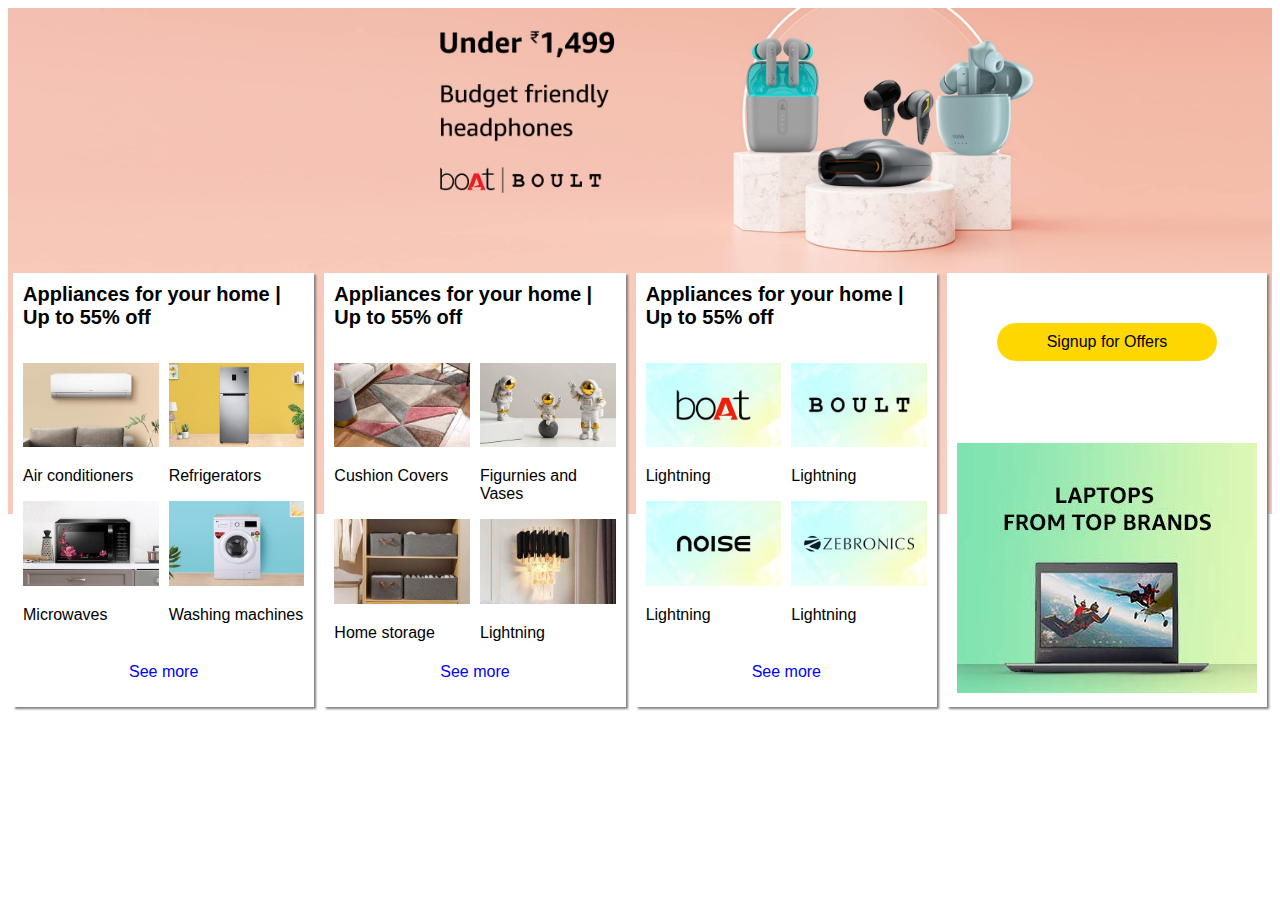
<file: amazon-cards.html>
<!DOCTYPE html>
<html lang="en">
<head>
    <meta charset="UTF-8">
    <meta name="viewport" content="width=device-width, initial-scale=1.0">
    <title>Document</title>
    <style>
       section {
          display: grid;
          grid-template-columns: 3fr 3fr 3fr 3fr;
          margin-top: -250px;
       }
       .card {
         padding: 10px;
         margin: 5px;
         box-shadow: 2px 2px 2px gray;
         background-color: white;
         font-family: Arial;
       }
       .row {
          display: grid;
          grid-template-columns: 6fr 6fr;
          grid-gap: 10px;
       }
       .card-img {
         width: 100%;
       }
       .card-header {
          font-size: 20px;
          font-weight: bold;
          height: 80px;
       }
       .card-footer {
         height: 30px;
         text-align: center;
       }
       .more{
        color:blue;
       }
       .card-body {
        height: 300px;
       }
       .signup-area {
          text-align: center;
          padding-top: 40px;
          padding-bottom: 40px;
          height: 80px;
       }
       .btn-signup {
           background-color: gold;
           padding: 10px;
           display: inline-block;
           width: 200px;
           border-radius: 20px;
       }
    </style>
</head>
<body>
    <header>
        <img src="./public/images/amazon-banner.jpg" width="100%"> 
    </header>
    <section>
        <div class="card">
            <div class="card-header">
                <div class="card-title">Appliances for your home | Up to 55% off</div>
            </div>
            <div class="card-body">
                <div class="row">
                    <div>
                        <img src="./public/images/a1.jpg" class="card-img">
                        <p>Air conditioners</p>
                    </div>
                    <div>
                        <img src="./public/images/a2.jpg" class="card-img">
                        <p>Refrigerators</p>
                    </div>
                </div>
                <div class="row">
                    <div>
                        <img src="./public/images/a3.jpg" class="card-img">
                        <p>Microwaves</p>
                    </div>
                    <div>
                        <img src="./public/images/a4.jpg" class="card-img">
                        <p>Washing machines</p>
                    </div>
                </div>
            </div>
            <div class="card-footer">
                <div class="more">See more</div>
            </div>
        </div>
        <div class="card">
            <div class="card-header">
                <div class="card-title">Appliances for your home | Up to 55% off</div>
            </div>
            <div class="card-body">
                <div class="row">
                    <div>
                        <img src="./public/images/a5.jpg" class="card-img">
                        <p>Cushion Covers</p>
                    </div>
                    <div>
                        <img src="./public/images/a6.jpg" class="card-img">
                        <p>Figurnies and Vases </p>
                    </div>
                </div>
                <div class="row">
                    <div>
                        <img src="./public/images/a7.jpg" class="card-img">
                        <p>Home storage</p>
                    </div>
                    <div>
                        <img src="./public/images/a8.jpg" class="card-img">
                        <p>Lightning</p>
                    </div>
                </div>
            </div>
            <div class="card-footer">
                <div class="more">See more</div>
            </div>
        </div>
        <div class="card">
            <div class="card-header">
                <div class="card-title">Appliances for your home | Up to 55% off</div>
            </div>
            <div class="card-body">
                <div class="row">
                    <div>
                        <img src="./public/images/a9.jpg" class="card-img">
                        <p>Lightning</p>
                    </div>
                    <div>
                        <img src="./public/images/a10.jpg" class="card-img">
                        <p>Lightning</p>
                    </div>
                </div>
                <div class="row">
                    <div>
                        <img src="./public/images/a11.jpg" class="card-img">
                        <p>Lightning</p>
                    </div>
                    <div>
                        <img src="./public/images/a12.jpg" class="card-img">
                        <p>Lightning</p>
                    </div>
                </div>
            </div>
            <div class="card-footer">
                <div class="more">See more</div>
            </div>
        </div>
        <div class="card">
            <div class="signup-area">
                <span class="btn-signup">Signup for Offers</span>
            </div>
            <div class="promotion">
               <img src="./public/images/a13.jpg">
            </div>
        </div>
    </section>
</body>
</html>
</file>
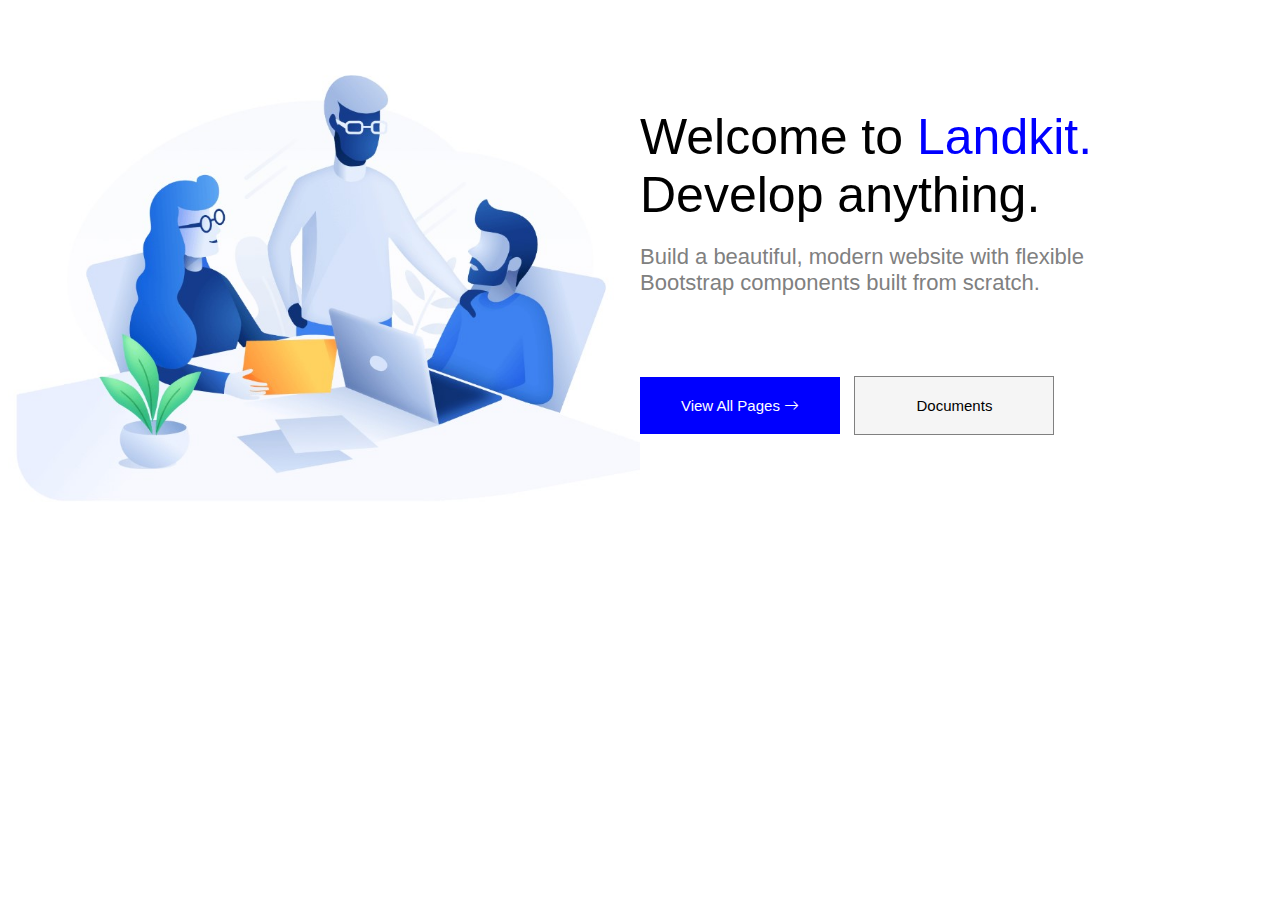
<file: landkit-template.html>
<!DOCTYPE html>
<html lang="en">
<head>
    <meta charset="UTF-8">
    <meta name="viewport" content="width=device-width, initial-scale=1.0">
    <title>Document</title>
    <link rel="stylesheet" href="https://cdn.jsdelivr.net/npm/bootstrap-icons@1.11.3/font/bootstrap-icons.min.css">
    <style>
        img {
            float: left;
            width: 50%;
        }
        main {
            padding-top: 100px;
            padding-left: 100px;
            font-family: Arial;
        }
        .title {
            font-size: 50px;
            margin-bottom: 20px;
        }
        .brand-name {
            color:blue;
        }
        .subtitle {
            font-size: 22px;
            color:gray;
            margin-bottom: 80px;
        }
        .btn-view, .btn-doc {
            width: 200px;
            padding: 20px;
            font-size: 15px;
        }
        .btn-view {
            background-color: blue;
            color:white;
            border:none;
        }
        .btn-doc {
            background-color: whitesmoke;
            border:1px solid gray;
            margin-left:10px;
        }
    </style>
</head>
<body>
    <section>
        <img src="./public/images/landkit-banner.jpg">
        <main>
            <div class="title">
                Welcome to <span class="brand-name">Landkit.</span><br>
                Develop anything.
            </div>
            <div class="subtitle">
                Build a beautiful, modern website with flexible <br> Bootstrap components built from scratch.
            </div>
            <div>
                <button class="btn-view"> View All Pages <span class="bi bi-arrow-right"></span> </button>
                <button class="btn-doc"> Documents </button>
            </div>
        </main>
        
    </section>
</body>
</html>
</file>
